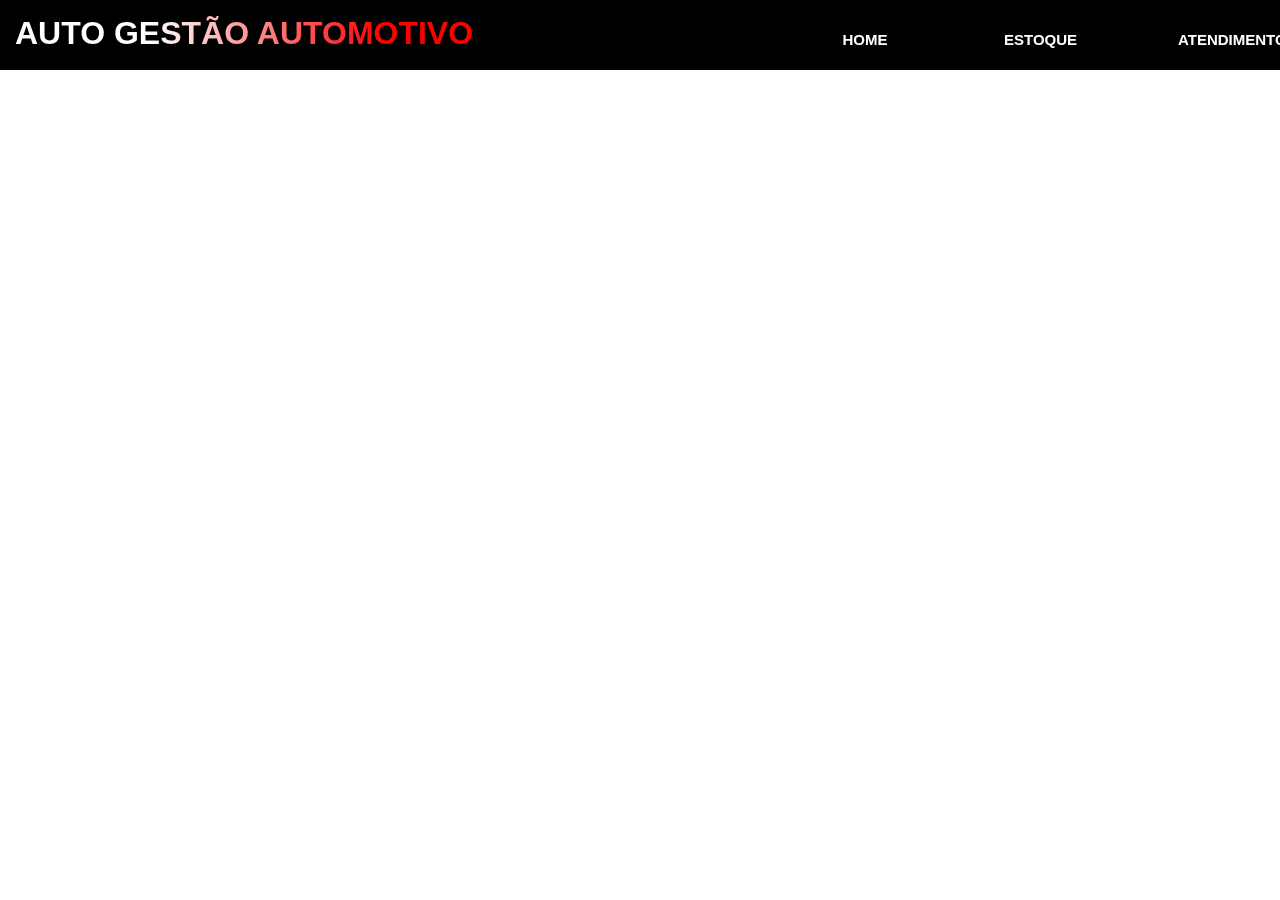
<file: home/index.html>
<!DOCTYPE html>
<html lang="pt-br">
<head>
    <meta charset="UTF-8">
    <meta name="viewport" content="width=device-width, initial-scale=1.0">
    <link rel="stylesheet" href="style.css">
    <title>Home</title>
</head>
<body>
    <div class="navegacao">
        <h1>AUTO GESTÃO AUTOMOTIVO</h1>
        <ul>
            <li><a href="">Home</a></li>
            <li><a href="">Estoque</a></li>
            <li><a href="">Atendimentos</a></li>
            <li><a href="">Financiamento</a></li>
            <li><a href="">Administração</a></li>
        </ul>
    </div>
    <div class="content">
    </div>

</body>
</html>
</file>
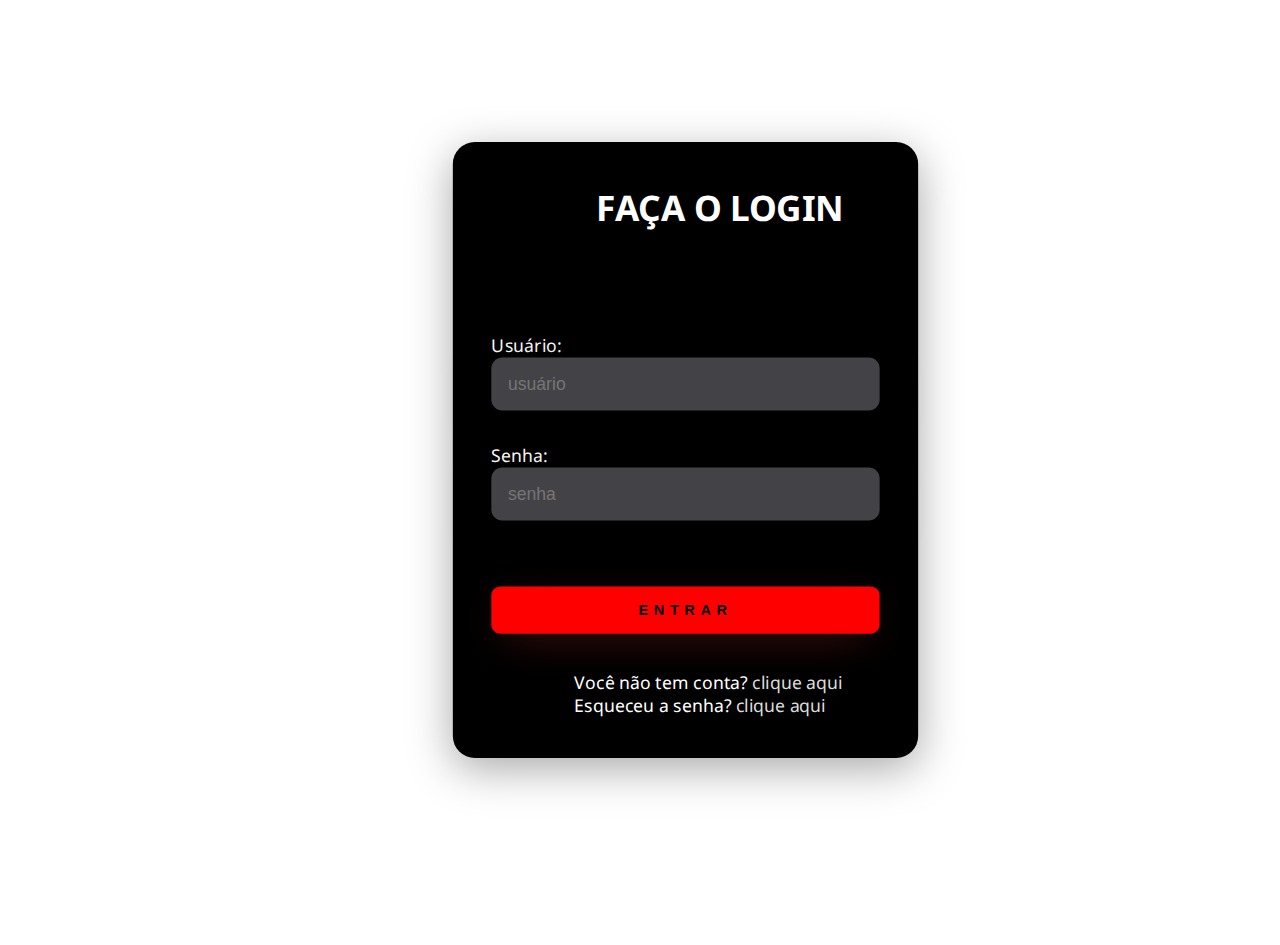
<file: tela-login/index.html>
<!DOCTYPE html>
<html lang="pt-br">
<head>
  <meta charset="UTF-8">
  <meta name="viewport" content="width=device-width, initial-scale=1.0">
  <link rel="stylesheet" href="tela login.css">
  <title>Gestão Automotiva</title>
  <script src="validação.js" defer></script>
</head>

  <body>

    <div class="tela-login">


      <div class="sobre-login">
        <div class="card-login">
          <h1>FAÇA O LOGIN</h1>

            <div class="texto-login-usuario">
              <label for="usuario">Usuário:</label>
              <input type="text" name="usuario" placeholder="usuário" id="usuario" autocomplete="on">
            </div>

            <div class="texto-login-senha">
              <label for="senha">Senha:</label>
              <input type="password" name="senha" placeholder="senha" id="senha" autocomplete="on">
            </div> 
            
            <button type="button" class="botão-entrar" onclick="logar()">ENTRAR</button>

              <div class="nao-tem-conta">
                <label> Você não tem conta?</label>
                <a href="./nao-tem-conta/index.html"> clique aqui </a>
              </div>              
            
            <div class="recuperar-senha">
              <label>Esqueceu a senha?</label>
              <a href="./esqueceu-senha/index.html">clique aqui</a>
            </div>

          </div>
    </div> 
  </body>
  </html>
</file>
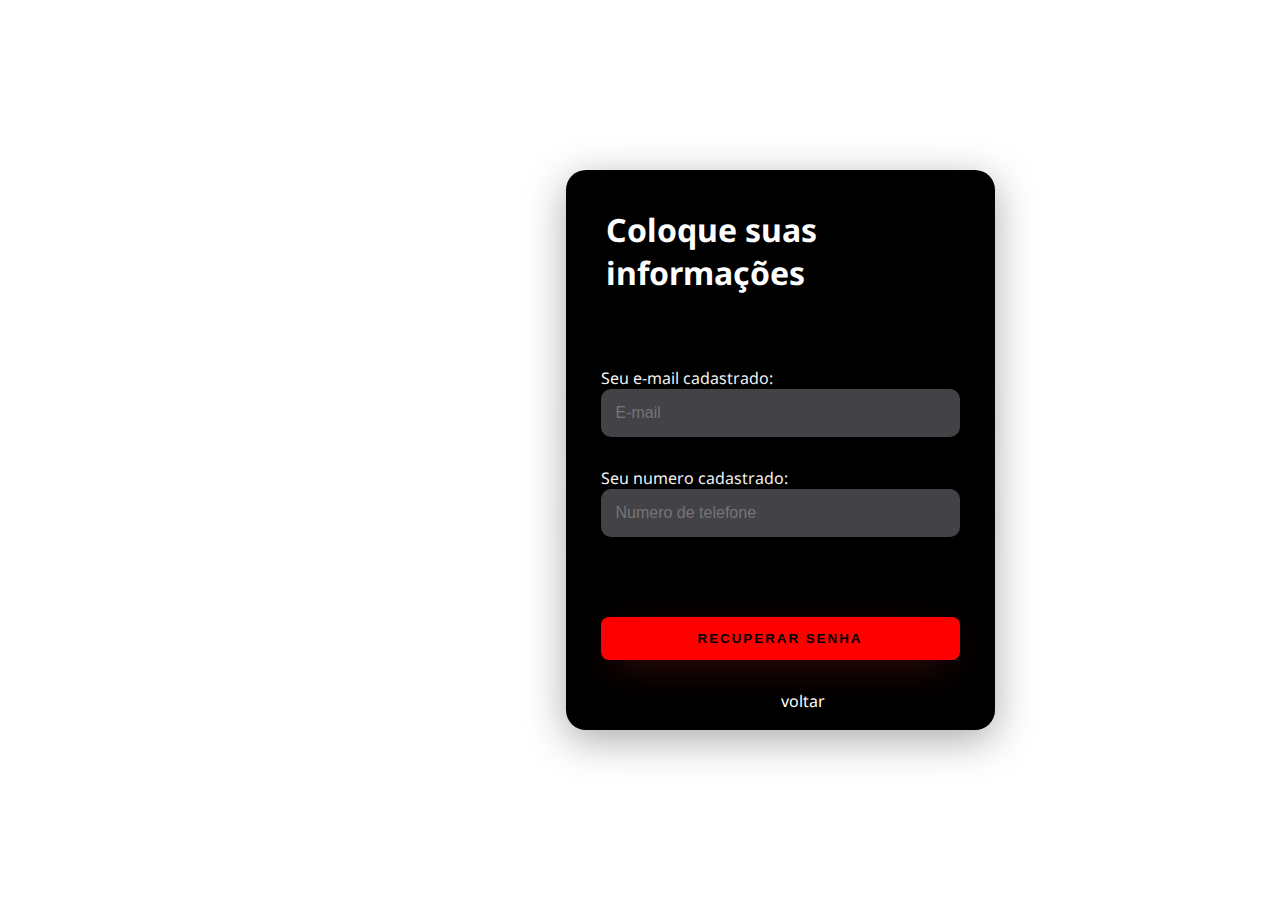
<file: tela-login/esqueceu-senha/index.html>
<!DOCTYPE html>
<html lang="pt-br">
<head>
  <meta charset="UTF-8">
  <meta name="viewport" content="width=device-width, initial-scale=1.0">
  <link rel="stylesheet" href="style.css">
  <title>Esqueceu sua senha</title>
  <script src="confirmação.js" defer></script>
</head>

  <body>

    <div class="tela-esqueceu-senha">

      <div class="sobre-senha">
        <div class="card-senha">
          <h1>Coloque suas informações</h1>
            <div class="e-mail">
              <label for="e-mail">Seu e-mail cadastrado:</label>
              <input type="text" name="e-mail" placeholder="E-mail" required id="e-mail">
            </div>

            <div class="texto-login-numero">
              <label for="numero">Seu numero cadastrado:</label>
              <input type="text" name="numero" placeholder="Numero de telefone" required id="numero">
            </div> 
            <button type="button" class="botão-recuperar" onclick="recuperar()">recuperar senha</button>

            <div class="voltar" >
              <a href="/!Meu site/tela-login/index.html">voltar</a>
            </div>

        </div>
      </div>      
    </div>
</body>
</html>
</file>
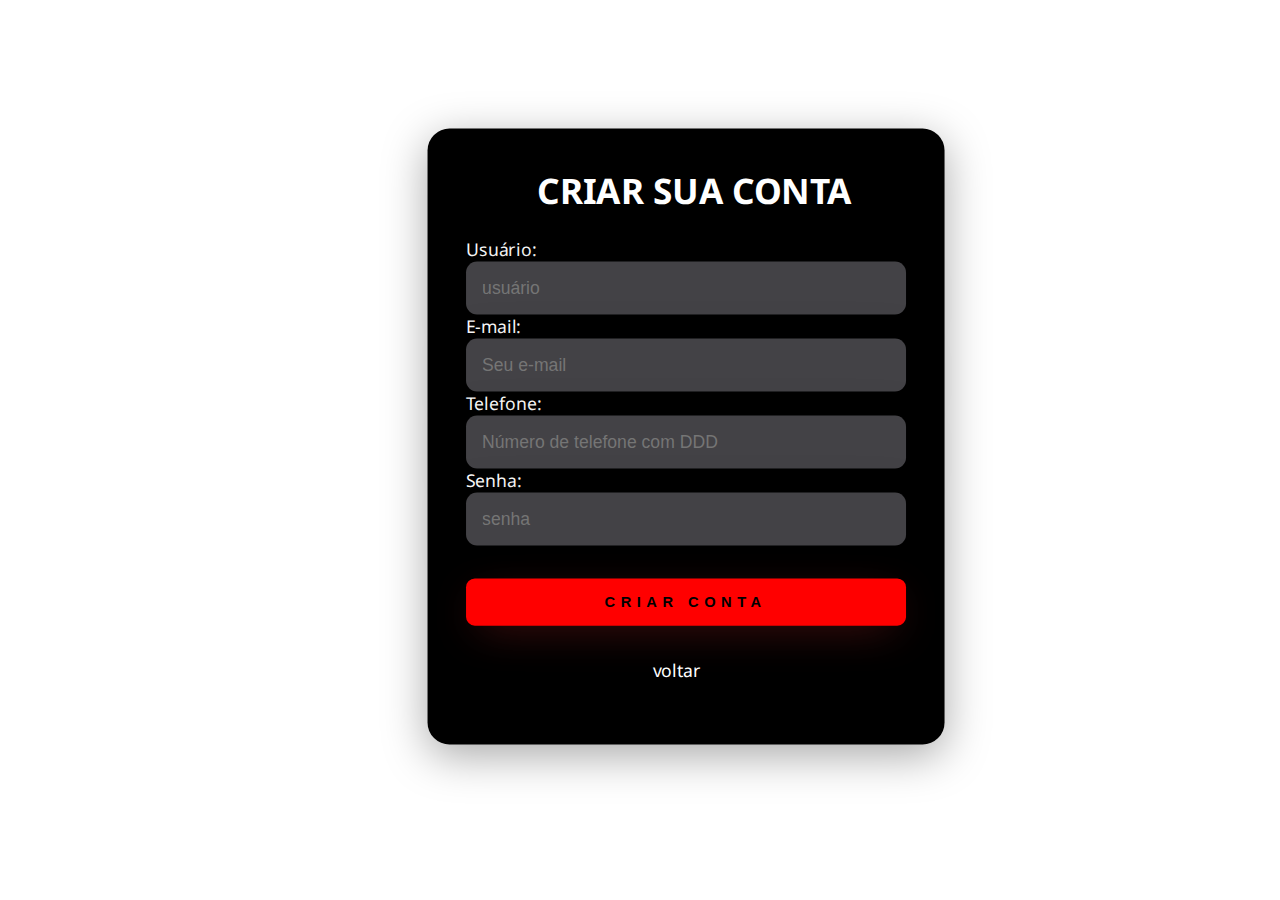
<file: tela-login/nao-tem-conta/index.html>
<!DOCTYPE html>
<html lang="en">
<head>
  <meta charset="UTF-8">
  <meta name="viewport" content="width=device-width, initial-scale=1.0">
  <link rel="stylesheet" href="style.css">
  <title>Cria agora sua conta</title>
  <script src="criarconta.js" defer></script>

</head>

  <body>
    

      <div class="tela-conta">
        <div class="sobre-login">
          <div class="card-login">
            <h1>CRIAR SUA CONTA</h1>

            <div class="principalusuario">
              <label for="usuario">Usuário:</label>
              <input type="text" name="usuario" placeholder="usuário" id="usuario">
            </div>

            <div class="principalemail">
                <label for="Email">E-mail:</label>
                <input type="email" placeholder="Seu e-mail" id="email" name="E-mail">
            </div>

            <div class="principaltelefone">
                <label for="telefone">Telefone:</label>
                <input type="tel" placeholder="Número de telefone com DDD" id="numero" name="Telefone">
            </div>     
            
            <div class="principalsenha">
                <label for="senha">Senha:</label>
                <input type="password" name="senha" placeholder="senha" id="senha">
              </div> 

              <button type="button" class="botão-criar" onclick="naotemconta()">criar conta</button>
                  
              <div class="voltar">
                <a href="/!Meu site/tela-login/index.html"> voltar</a>
              </div>
      </form>
    </div> 
  </body>
  </html>
</file>
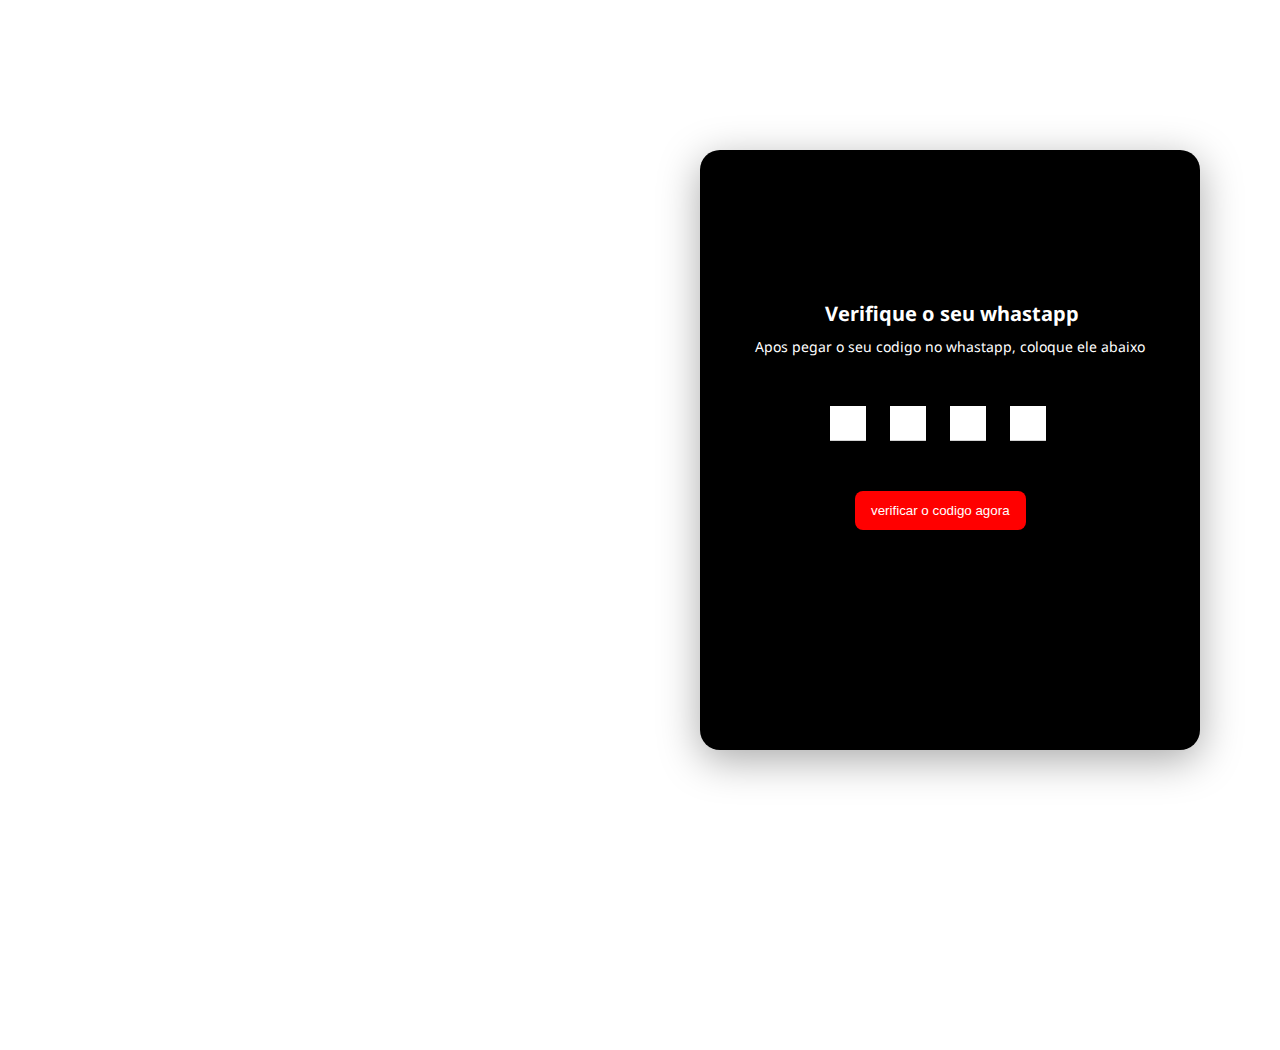
<file: tela-login/esqueceu-senha/Codigoverificação/index.html>
<!DOCTYPE html>
<html lang="pt-br">
<head>
    <meta charset="UTF-8">
    <meta name="viewport" content="width=device-width, initial-scale=1.0">
    <title>codigo de verificação</title>
    <link rel="stylesheet" href="style.css">
</head>
<body>
    <form class="formulario"> 
        <div class="title">Verifique o seu whastapp</div> 
        <p class="mensagemverifica">Apos pegar o seu codigo no whastapp, coloque ele abaixo</p> 
        <div class="codigo"> 
            <input id="input1" type="text" maxlength="1">
            <input id="input2" type="text" maxlength="1">
            <input id="input3" type="text" maxlength="1"> 
            <input id="input4" type="text" maxlength="1"> 
        </div>

        <button class="action">verificar o codigo agora</button> 
        
    </form>
</body>
</html>
</file>
<file: home/style.css>
body {
    height: 1000px0;
    margin: 0;
    padding: 0;
}

.navegacao {
    position: fixed;
    height: 70px;
    right: 0;
    left: 0;
    background-color: #000000;
}

.navegacao h1{
    position: fixed;
    top: 0;
    left: 0;
    margin: 15px;
    font-family: Arial;
    color: #111111;
    background-image: -webkit-linear-gradient(
        0deg,
        #ffffff 30%,
        #ff0000 80%
    );
    background-clip: text;
    -webkit-background-clip: text;
    text-emphasis-color: transparent;
    -webkit-text-fill-color: transparent;
}

ul {
    position: relative;
    height: 70px;
    left: 810px;
}

li {
    display: inline-block;
    margin-left: -20px;
    margin-right: 120px;
    width: 70px;
    height: 40px;
    padding-top: 15px;
    font-weight: bold;
    list-style: none;
    text-align: center;
    text-transform: uppercase;
}

a {
    color: white;
    font-size: 15px;
    font-family: Arial, Helvetica, sans-serif;
    text-decoration: none;
    transition: 0.5s;
}

a:hover {
    background-color: #242424;
    box-shadow: 0px 0px 100px 20px #242424;
    -webkit-box-shadow: 0px 0px 100px 20px #242424;
    -moz-box-shadow: 0px 0px 100px 20px #242424;
    text-decoration: underline white;
}
</file>
<file: tela-login/tela login.css>
@import url('https://fonts.googleapis.com/css2?family=Noto+Sans&display=swap');

body {
  margin: 0;
  font-family: 'Noto Sans', sans-serif;
  overflow: hidden;
}

.tela-login {
  width: 79%;
  height: 90%;
  margin-left: 59px;
  background: #ffffff;
  display: flex;
  justify-content: center;
  align-items: center;
  transform: scale(1.1); 
  transform-origin: center; 
}

.card-esquedo{
  width: 50vw;
  height: 100vh;
  margin-top: -300px;
  display: flex;
  justify-content: center;
  align-items: center;
  flex-direction: column;
}

.sobre-login {
  width: 50vw;
  height: 100vh;
  display: flex;
  justify-content: center;
  align-items: center;
}

.card-login{
  margin-left: 220px;
  width: 400px;
  height: 500px;
  padding: 30px 35px;
  background: #000000;
  border-radius: 20px;
  box-shadow: 0px 10px 40px #00000056;
}

.card-login > h1 {
  width: 100%;
  margin-top: 5px;
  margin-left: -60px;
  width: 100%;
  padding: 3px 155px;
  color: white;
}

.texto-login-usuario {
  width: 100%;
  height: 100px; 
  margin-top: 90px;
}

.texto-login-usuario > input {
  width: 100%;
  border: none;
  border-radius: 10px;
  padding: 15px;
  background: #434246;
  color: white;
  font-size: 12pt;
  box-shadow: 0px 10px 40px #00000056;
  outline: none;
  box-sizing: border-box;
}

.texto-login-usuario > label {
  color: white;
  margin-bottom: 10px;
}

.texto-login-usuario > input {
  color: #ffffff;
}

.texto-login-senha {
  width: 100%;
  height: 100px; 
  margin-top: 0px;
}

.texto-login-senha > input {
  width: 100%;
  border: none;
  border-radius: 10px;
  padding: 15px;
  background: #434246;
  color: white;
  font-size: 12pt;
  box-shadow: 0px 10px 40px #00000056;
  outline: none;
  box-sizing: border-box;
}

.texto-login-senha > label {
  color: white;
  margin-bottom: 10px;
}

.botão-entrar{
  width: 100%;
  margin-top: 30px;
  padding: 14px 0px;
  margin-left: 0px;
  border: none;
  border-radius: 8px;
  justify-content: center;
  align-items: center;
  outline: none;
  text-transform: uppercase;
  font-weight: 800;
  letter-spacing: 5px;
  color: #000000;
  background: red;
  cursor: pointer;
  box-shadow: 0px 10px 40px -12px #641616;
}

.nao-tem-conta{
  margin-top: 30px;
  margin-left: -80px;
  width: 100%;
  padding: 3px 155px;
  color: white;
}

.recuperar-senha{
  margin-top: -7px;
  margin-left: -80px;
  width: 90%;
  padding: 3px 155px;
  color: white;
}

.nao-tem-conta a{
  color: gainsboro;
  text-decoration: none;
}

.nao-tem-conta a:hover {
  color: blue
}

.recuperar-senha a{
  color: gainsboro;
  text-decoration: none;
}

.recuperar-senha a:hover{
  color: blue;
}

@media screen and (max-width: 768px) {
  body {
    width: 0%;
    height: 0%;
    margin: 0;
    overflow: hidden;
  }

  .card-login {
    transform: scale(0.4);
    padding: 50%;
  }

  .inserirdados {
    transform: scale(3.0);
  }
}
</file>
<file: tela-login/esqueceu-senha/style.css>
@import url('https://fonts.googleapis.com/css2?family=Noto+Sans&display=swap');

body {
    height: 100vh;
    margin: 0;
    font-family: 'Noto Sans', sans-serif;
}

.tela-esqueceu-senha {
  margin-left: 350px;
}
.sobre-senha {
    width: 50vw;
    height: 100vh;
    display: flex;
    justify-content: center;
    align-items: center;
}
  
.card-senha {
    margin-left: 220px;
    width: 400px;
    height: 500px;
    padding: 30px 35px;
    background: #000000;
    border-radius: 20px;
    box-shadow: 0px 10px 40px #00000056;
}
  
.card-senha > h1 {
    width: 100%;
    margin-top: 5px;
    margin-left: -150px;
    width: 100%;
    padding: 3px 155px;
    color: white;
}

.e-mail {
    width: 100%;
    height: 100px; 
    margin-top: 70px;
  }
  
  .e-mail > input {
    width: 100%;
    border: none;
    border-radius: 10px;
    padding: 15px;
    background: #434246;
    color: white;
    font-size: 12pt;
    box-shadow: 0px 10px 40px #00000056;
    outline: none;
    box-sizing: border-box;
  }
  
  .e-mail > label {
    color: white;
    margin-bottom: 10px;
  }
  
  .texto-login-numero > input {
    color: #ffffff;
  }
  
  .texto-login-numero {
    width: 100%;
    height: 100px; 
    margin-top: 0px;
  }
  
  .texto-login-numero > input {
    width: 100%;
    border: none;
    border-radius: 10px;
    padding: 15px;
    background: #434246;
    color: white;
    font-size: 12pt;
    box-shadow: 0px 10px 40px #00000056;
    outline: none;
    box-sizing: border-box;
  }
  
  .texto-login-numero > label {
    color: white;
    margin-bottom: 10px;
  }
  
  .botão-recuperar{
    width: 100%;
    margin-top: 50px;
    padding: 14px 0px;
    margin-left: 0px;
    border: none;
    border-radius: 8px;
    text-decoration: none; 
    justify-content: center;
    align-items: center;
    outline: none;
    text-transform: uppercase;
    font-weight: 800;
    letter-spacing: 2px;
    color: #000000;
    background: red;
    cursor: pointer;
    box-shadow: 0px 10px 40px -12px #641616;
  }

  .voltar a{
  color: white;
  text-decoration: none;
  }

  .voltar {
  padding-left: 180px;
  padding-top: 30px;
  }

  .voltar a:hover {
  color: blue;
  }

  @media screen and (max-width: 768px) {

    body {
      width: 70%;
      width: 70%;
      overflow: hidden;
      margin: 0%;
    }

    .card-senha {
      margin-left: -500px;
      transform: scale(0.6);
      overflow: hidden;
    }

  }
</file>
<file: tela-login/nao-tem-conta/style.css>
@import url('https://fonts.googleapis.com/css2?family=Noto+Sans&display=swap');

body {
  height: 100vh;
  margin: 0;
  font-family: 'Noto Sans', sans-serif;
}

.tela-conta {
    width: 79%;
    height: 90%;
    padding-top: 30px;
    margin-left: 59px;
    background: #ffffff;
    display: flex;
    justify-content: center;
    align-items: center;
    transform: scale(1.1); 
    transform-origin: center; 
}

.card-login{
    margin-left: 220px;
    width: 400px;
    height: 500px;
    padding: 30px 35px;
    background: #000000;
    border-radius: 20px;
    box-shadow: 0px 10px 40px #00000056;
  }

  .card-login > h1 {
    margin-left: 65px;
    margin-top: 5px;
    color: white;
  }

  .principalusuario > label {
    color: white;
    margin-bottom: 10px;
  }

  .principalusuario > input {
    width: 100%;
    border: none;
    border-radius: 10px;
    padding: 15px;
    background: #434246;
    color: white;
    font-size: 12pt;
    box-shadow: 0px 10px 40px #00000056;
    outline: none;
    box-sizing: border-box;
  }

  .principalemail > label {
    color: white;
    margin-bottom: 10px;
  }

  .principalemail > input {
    width: 100%;
    border: none;
    border-radius: 10px;
    padding: 15px;
    background: #434246;
    color: white;
    font-size: 12pt;
    box-shadow: 0px 10px 40px #00000056;
    outline: none;
    box-sizing: border-box;
  }

  .principalsenha > label {
    color: white;
    margin-bottom: 10px;
  }

  .principalsenha > input {
    width: 100%;
    border: none;
    border-radius: 10px;
    padding: 15px;
    background: #434246;
    color: white;
    font-size: 12pt;
    box-shadow: 0px 10px 40px #00000056;
    outline: none;
    box-sizing: border-box;
  }

  .principaltelefone > label {
    color: white;
    margin-bottom: 10px;
  }

  .principaltelefone > input {
    width: 100%;
    border: none;
    border-radius: 10px;
    padding: 15px;
    background: #434246;
    color: white;
    font-size: 12pt;
    box-shadow: 0px 10px 40px #00000056;
    outline: none;
    box-sizing: border-box;
  }

  .botão-criar{
    width: 100%;
    margin-top: 30px;
    padding: 14px 0px;
    margin-left: 0px;
    border: none;
    border-radius: 8px;
    justify-content: center;
    align-items: center;
    outline: none;
    text-transform: uppercase;
    font-weight: 800;
    letter-spacing: 5px;
    color: #000000;
    background: red;
    cursor: pointer;
    box-shadow: 0px 10px 40px -12px #641616;
  }

.voltar a{
  color: white;
  text-decoration: none;
}

.voltar a:hover{
  color: blue;
}
.voltar {
  padding-top: 30px;
  padding-left: 170px;
}


@media screen and (max-width: 768px) {

  body {
    width: 0%;
    height: 0%;
    margin: 0;
    overflow: hidden;
  }

  .card-login {
    width: 100%;
    height: 100%;
    transform: scale(0.6);
    margin-left: 80px;
  }

  .voltar {
    left: center;
  }

  .card-login > h1 {
    left: 10px;
  }
}
</file>
<file: tela-login/esqueceu-senha/Codigoverificação/style.css>
@import url('https://fonts.googleapis.com/css2?family=Noto+Sans&display=swap');

body {
  height: 100vh;
  margin: 0;
  font-family: 'Noto Sans', sans-serif;
}

.formulario {
    margin-left: 700px;
    margin-top: 150px;
    width: 400px;
    height: 500px;
    padding: 50px;
    background: #000000;
    border-radius: 20px;
    box-shadow: 0px 10px 40px #00000056;
  }
  
  .title {
    margin-top: 100px;
    margin-left: 75px;
    font-size: 20px;
    font-weight: bold;
    color: rgb(255, 255, 255)
  }
  
  .mensagemverifica {
    color: #ffffff;
    font-size: 14px;
    margin-top: 10px;
    text-align: center
  }
  
  .codigo {
    margin-top: 50px;
    margin-left: 70px;
  }
  
  .codigo input {
    width: 32px;
    height: 32px;
    text-align: center;
    border: none;
    border-bottom: 1.5px solid #d2d2d2;
    margin: 0 10px;
  }
  
  .codigo input:focus {
    border-bottom: 1.5px solid red;
    outline: none;
  }
  
  .action {
    margin-top: 50px;
    margin-left: 105px;
    padding: 12px 16px;
    border-radius: 8px;
    border: none;
    background-color: red;
    color: white;
    cursor: pointer;
  }
</file>
